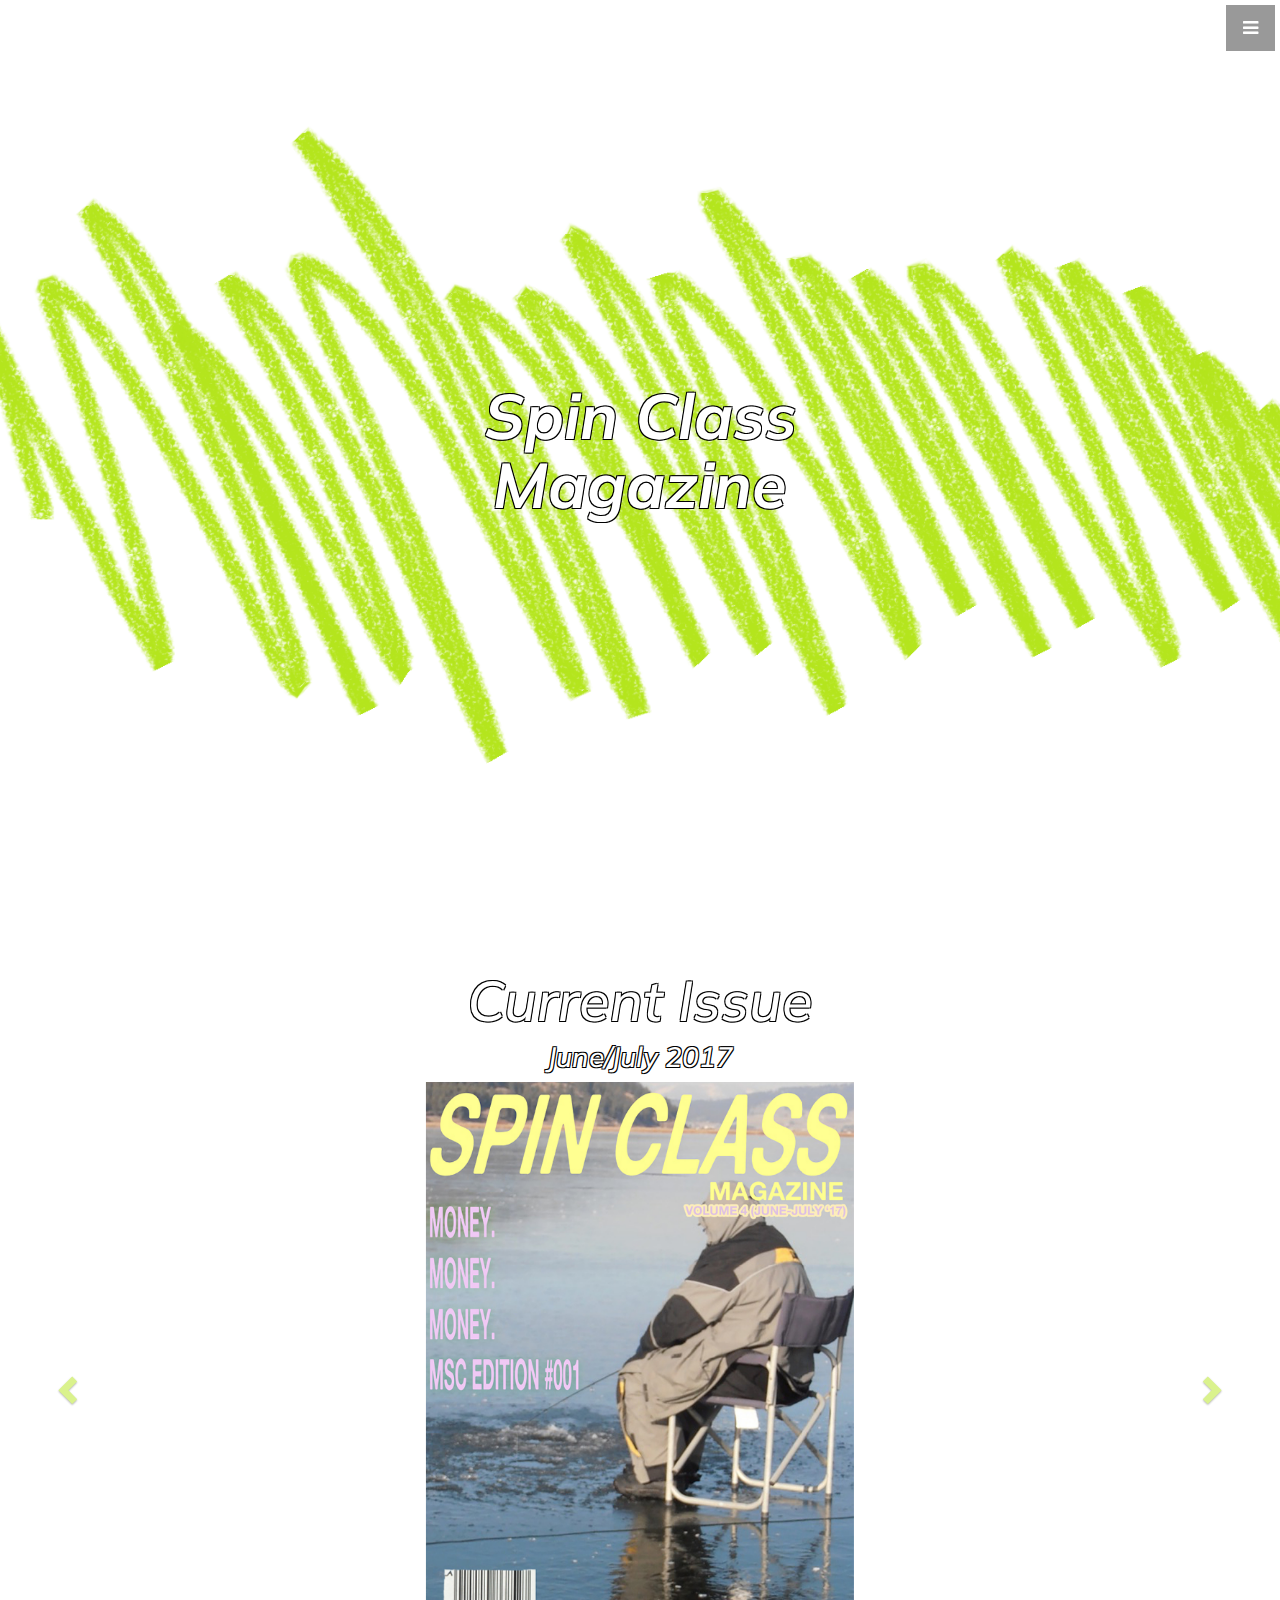
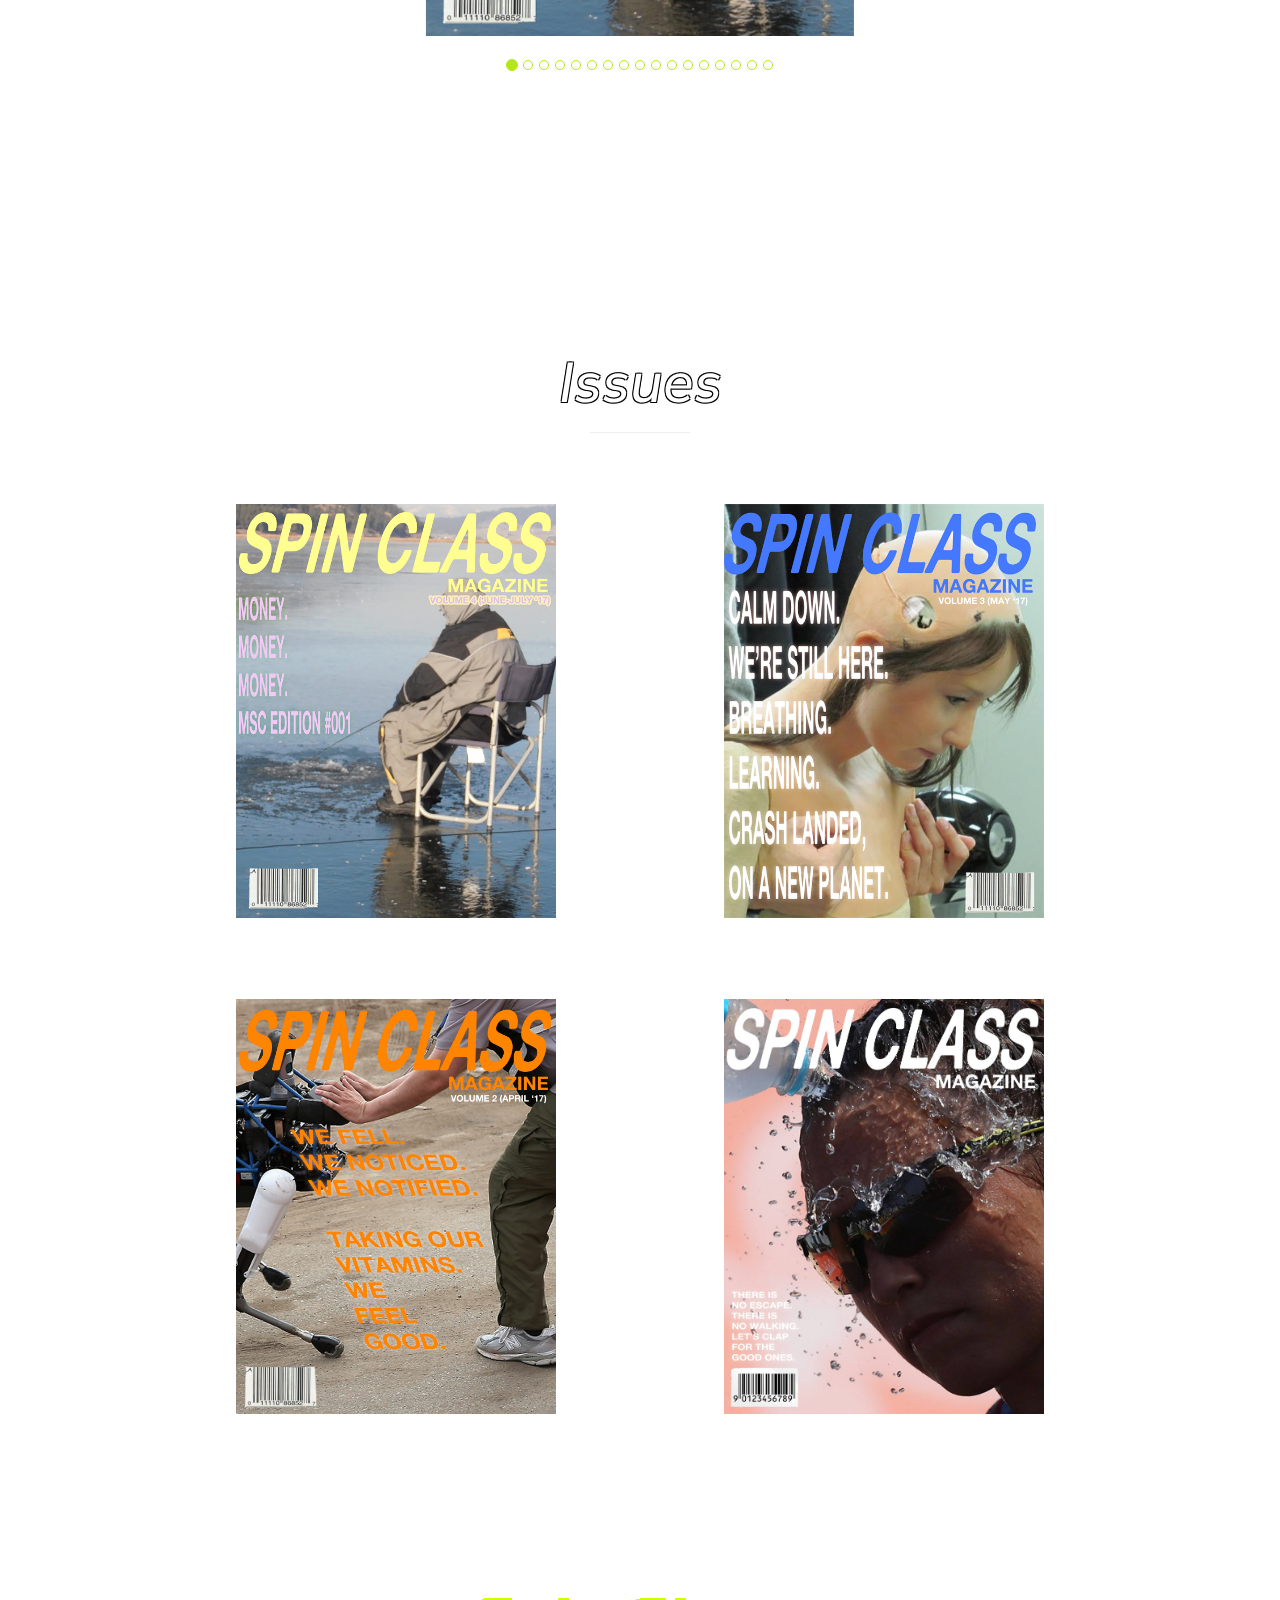
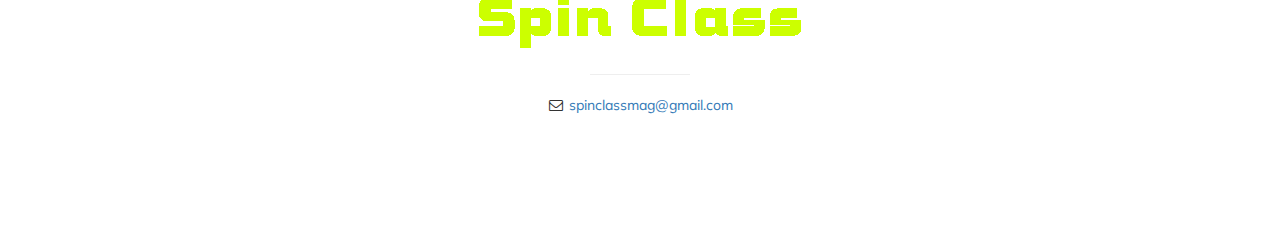
<file: index.html>
<!DOCTYPE html>
<html lang="en">

<head>

    <meta charset="utf-8">
    <meta http-equiv="X-UA-Compatible" content="IE=edge">
    <meta name="viewport" content="width=device-width, initial-scale=1">
    <meta name="description" content="">
    <meta name="Erik Barns" content="">

    <title>Spin Class Magazine</title>

    <!-- Bootstrap Core CSS -->
    <link href="css/bootstrap.min.css" rel="stylesheet">

    <!-- Custom CSS -->
    <link href="css/stylish-portfolio.css" rel="stylesheet">

    <!-- Custom Fonts -->
    <link href="font-awesome/css/font-awesome.min.css" rel="stylesheet" type="text/css">
    <link href="https://fonts.googleapis.com/css?family=Source+Sans+Pro:300,400,700,300italic,400italic,700italic" rel="stylesheet" type="text/css">
	<link href="https://fonts.googleapis.com/css?family=Muli" rel="stylesheet">

	
	 <link rel="icon" type="image/png" href="img/equal.png">
    <!-- HTML5 Shim and Respond.js IE8 support of HTML5 elements and media queries -->
    <!-- WARNING: Respond.js doesn't work if you view the page via file:// -->
    <!--[if lt IE 9]>
        <script src="https://oss.maxcdn.com/libs/html5shiv/3.7.0/html5shiv.js"></script>
        <script src="https://oss.maxcdn.com/libs/respond.js/1.4.2/respond.min.js"></script>
    <![endif]-->

</head>

<body>

    <!-- Navigation -->
    <a id="menu-toggle" href="#" class="btn btn-dark btn-lg toggle"><i class="fa fa-bars"></i></a>
    <nav id="sidebar-wrapper">
        <ul class="sidebar-nav">
            <a id="menu-close" href="#" class="btn btn-light btn-lg pull-right toggle"><i class="fa fa-times"></i></a>
            <li class="sidebar-brand">
                <a href="#top" onclick=$("#menu-close").click();>Spin Class Magazine</a>
            </li>
            <li>
                <a href="#top" onclick=$("#menu-close").click();>Home</a>
            </li>
            <li>
                <a href="#portfolio" onclick=$("#menu-close").click();>Issues</a>
            </li>
            </li>
            <li>
                <a href="#contact" onclick=$("#menu-close").click();>Contact</a>
            </li>
        </ul>
    </nav>

    <!-- Header -->
    <header id="top" class="header">
        <div class="text-vertical-center">
            <h1><i>Spin Class <br> Magazine</i></h1>

        </div>
    </header>

    <!-- About -->
    <section id="about" class="about">
        <div class="container">
            <div class="row">
				<h2>Current Issue</h2>
				<h4>June/July 2017</h4>
                <div class="col-lg-12 text-center">
					<div id="myCarousel" class="carousel slide" data-interval="false" data-ride="carousel">
					  <!-- Indicators -->
					  <ol class="carousel-indicators">
						<li data-target="#myCarousel" data-slide-to="0" class="active"></li>
						<li data-target="#myCarousel" data-slide-to="1"></li>
						<li data-target="#myCarousel" data-slide-to="2"></li>
						<li data-target="#myCarousel" data-slide-to="3"></li>
                        <li data-target="#myCarousel" data-slide-to="4"></li>
                        <li data-target="#myCarousel" data-slide-to="5"></li>
                        <li data-target="#myCarousel" data-slide-to="6"></li>
                        <li data-target="#myCarousel" data-slide-to="7"></li>
                        <li data-target="#myCarousel" data-slide-to="8"></li>
                        <li data-target="#myCarousel" data-slide-to="9"></li>
                        <li data-target="#myCarousel" data-slide-to="10"></li>
                        <li data-target="#myCarousel" data-slide-to="11"></li>
                        <li data-target="#myCarousel" data-slide-to="12"></li>
                        <li data-target="#myCarousel" data-slide-to="13"></li>
                        <li data-target="#myCarousel" data-slide-to="14"></li>
                        <li data-target="#myCarousel" data-slide-to="15"></li>		
						<li data-target="#myCarousel" data-slide-to="16"></li>								
					  </ol>

					  <!-- Wrapper for slides -->
					 <div class="carousel-inner" id="carousel-recentissue2" role="listbox">
						<div class="item active">
						  <img class="covers2" src="img/july2017/SpinClassJuly.jpg" alt="Chania">
						</div>
						<div class="item">
						  <img src="img/july2017/SpinClassJuly1.jpg" alt="Chania">
						</div>
						<div class="item">
						  <img src="img/july2017/SpinClassJuly2.jpg" alt="Chania">
						</div>
						<div class="item">
						  <img src="img/july2017/SpinClassJuly3.jpg" alt="Chania">
						</div>
						<div class="item">
						  <img src="img/july2017/SpinClassJuly4.jpg" alt="Chania">
						</div>
						<div class="item">
						  <img src="img/july2017/SpinClassJuly5.jpg" alt="Chania">
						</div>
						<div class="item">
						  <img src="img/july2017/SpinClassJuly6.jpg" alt="Chania">
						</div>
						<div class="item">
						  <img src="img/july2017/SpinClassJuly7.jpg" alt="Chania">
						</div>
						<div class="item">
						  <img src="img/july2017/SpinClassJuly8.jpg" alt="Chania">
						</div>
						<div class="item">
						  <img src="img/july2017/SpinClassJuly9.jpg" alt="Chania">
						</div>
						<div class="item">
						  <img src="img/july2017/SpinClassJuly10.jpg" alt="Chania">
						</div>
						<div class="item">
						  <img src="img/july2017/SpinClassJuly11.jpg" alt="Chania">
						</div>
						<div class="item">
						  <img src="img/july2017/SpinClassJuly12.jpg" alt="Chania">
						</div>
						<div class="item">
						  <img src="img/july2017/SpinClassJuly13.jpg" alt="Chania">
						</div>
						<div class="item">
						  <img src="img/july2017/SpinClassJuly14.jpg" alt="Chania">
						</div>
						<div class="item">
						  <img src="img/july2017/SpinClassJuly15.jpg" alt="Chania">
						</div>
						<div class="item">
						  <img class="covers" src="img/july2017/SpinClassJuly16.jpg" alt="Chania">
						</div>
					  </div>
      				
					 </div>

					  <!-- Left and right controls -->
					  <a class="left carousel-control" href="#myCarousel" role="button" data-slide="prev">
						<span class="glyphicon glyphicon-chevron-left" aria-hidden="true"></span>
						<span class="sr-only">Previous</span>
					  </a>
					  <a class="right carousel-control" href="#myCarousel" role="button" data-slide="next">
						<span class="glyphicon glyphicon-chevron-right" aria-hidden="true"></span>
						<span class="sr-only">Next</span>
					  </a>
					</div>
					
                </div>
				<div class="row">
					<div class="col-lg-12 text-center">
						<iframe class="songs" style="border: 0;  height: 120px;" src="https://bandcamp.com/EmbeddedPlayer/album=1535599678/size=large/bgcol=ffffff/linkcol=2ebd35/tracklist=false/artwork=small/transparent=true/" seamless><a href="http://spinclassmag.bandcamp.com/album/spin-class-magazine-vol-4-msc-001">Spin Class Magazine Vol. 4 MSC #001 by Spin Class Magazine</a></iframe>
					</div>
				</div>
            </div>
            <!-- /.row -->
        </div>
        <!-- /.container -->
    </section>

    <!-- Portfolio -->
    <section id="portfolio" class="portfolio">
        <div class="container">
            <div class="row">
			
                <div class="col-lg-10 col-lg-offset-1 text-center">
                    <h2>Issues</h2>
                    <hr class="small">
                    <div class="row">
						<div class="col-md-6">
							<h4 class="text-content-mobile">June/July 2017</h2>
                            <div class="portfolio-item">
                                <a href="july2017.html">
                                    <img class="img-portfolio img-responsive previous_issue" src="img/july2017/SpinClassJuly.jpg">
									<h4 class="text-content">June/July 2017</h4>
                                </a>
                            </div>
                        </div>	
						<div class="col-md-6">
							<h4 class="text-content-mobile">May 2017</h2>
                            <div class="portfolio-item">
                                <a href="may2017.html">
                                    <img class="img-portfolio img-responsive previous_issue" src="img/may2017/page_1.png">
									<h4 class="text-content">May 2017</h4>
                                </a>
                            </div>
                        </div>						
                        <div class="col-md-6">
							<h4 class="text-content-mobile">April 2017</h2>
                            <div class="portfolio-item">
                                <a href="april2017.html">
                                    <img class="img-portfolio img-responsive previous_issue" src="img/april2017/v2/page_1.png">
									<h4 class="text-content">April 2017</h2>
                                </a>						
                            </div>
                        </div>
						<div class="col-md-6">
							<h4 class="text-content-mobile">March 2017</h2>
                            <div class="portfolio-item">
                                <a href="march2017.html">
                                    <img class="img-portfolio img-responsive previous_issue" src="img/march2017/page_one.jpg">
									<h4 class="text-content">March 2017</h4>
                                </a>
                            </div>
                        </div>
										
                    </div>
                    <!-- /.row (nested) -->
                </div>
                <!-- /.col-lg-10 -->
            </div>
            <!-- /.row -->
        </div>
        <!-- /.container -->
    </section>


    <!-- Footer -->
    <footer class="footer-section">
        <div class="container" id="contact">
            <div class="row">
                <div class="col-lg-10 col-lg-offset-1 text-center">
					<img class="img-responsive" id="footer-img" src="img/spin_class_green2.gif"/>
                    
                    </h4>
                    <hr class="small">
                    
                    <ul class="list-unstyled">
                        <li><i class="fa fa-envelope-o fa-fw"></i> <a href="mailto:spinclassmag@gmail.com">spinclassmag@gmail.com</a>
                        </li>
                    </ul>
                </div>
            </div>
        </div>
        <a id="to-top" href="#top" class="btn btn-dark btn-lg"><i class="fa fa-chevron-up fa-fw fa-1x"></i></a>
    </footer>

    <!-- jQuery -->
    <script src="js/jquery.js"></script>

    <!-- Bootstrap Core JavaScript -->
    <script src="js/bootstrap.min.js"></script>

    <!-- Custom Theme JavaScript -->
    <script>


	
    // Closes the sidebar menu
    $("#menu-close").click(function(e) {
        e.preventDefault();
        $("#sidebar-wrapper").toggleClass("active");
    });

    // Opens the sidebar menu
    $("#menu-toggle").click(function(e) {
        e.preventDefault();
        $("#sidebar-wrapper").toggleClass("active");
    });
	
    // Scrolls to the selected menu item on the page
    $(function() {
        $('a[href*=#]:not([href=#],[data-toggle],[data-target],[data-slide])').click(function() {
            if (location.pathname.replace(/^\//, '') == this.pathname.replace(/^\//, '') || location.hostname == this.hostname) {
                var target = $(this.hash);
                target = target.length ? target : $('[name=' + this.hash.slice(1) + ']');
                if (target.length) {
                    $('html,body').animate({
                        scrollTop: target.offset().top
                    }, 1000);
                    return false;
                }
            }
        });
    });
    //#to-top button appears after scrolling
    var fixed = false;
    $(document).scroll(function() {
        if ($(this).scrollTop() > 250) {
            if (!fixed) {
                fixed = true;
                // $('#to-top').css({position:'fixed', display:'block'});
                $('#to-top').show("slow", function() {
                    $('#to-top').css({
                        position: 'fixed',
                        display: 'block'
                    });
                });
            }
        } else {
            if (fixed) {
                fixed = false;
                $('#to-top').hide("slow", function() {
                    $('#to-top').css({
                        display: 'none'
                    });
                });
            }
        }
    });
    // Disable Google Maps scrolling
    // See http://stackoverflow.com/a/25904582/1607849
    // Disable scroll zooming and bind back the click event
    var onMapMouseleaveHandler = function(event) {
        var that = $(this);
        that.on('click', onMapClickHandler);
        that.off('mouseleave', onMapMouseleaveHandler);
        that.find('iframe').css("pointer-events", "none");
    }
    var onMapClickHandler = function(event) {
            var that = $(this);
            // Disable the click handler until the user leaves the map area
            that.off('click', onMapClickHandler);
            // Enable scrolling zoom
            that.find('iframe').css("pointer-events", "auto");
            // Handle the mouse leave event
            that.on('mouseleave', onMapMouseleaveHandler);
        }
        // Enable map zooming with mouse scroll when the user clicks the map
    $('.map').on('click', onMapClickHandler);
	$('#speed-toggle').hide();
    </script>

</body>

</html>
</file>
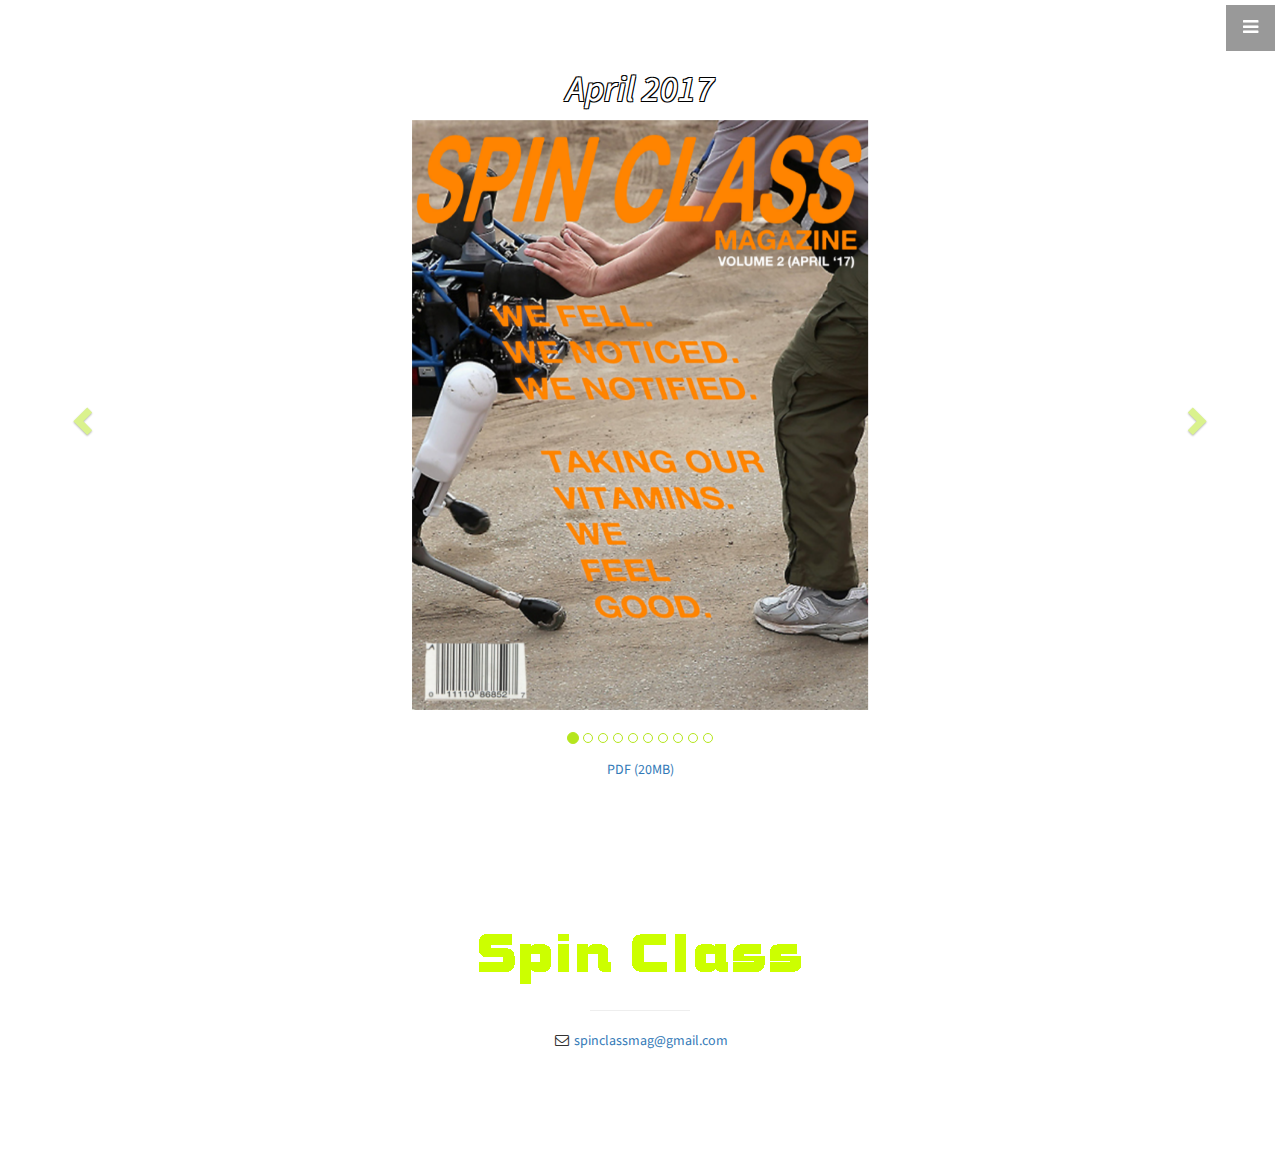
<file: april2017.html>
<!DOCTYPE html>
<html lang="en">

<head>

    <meta charset="utf-8">
    <meta http-equiv="X-UA-Compatible" content="IE=edge">
    <meta name="viewport" content="width=device-width, initial-scale=1">
    <meta name="description" content="">
    <meta name="Erik Barns" content="">

    <title>Spin Class Magazine</title>

    <!-- Bootstrap Core CSS -->
    <link href="css/bootstrap.min.css" rel="stylesheet">

    <!-- Custom CSS -->
    <link href="css/stylish-portfolio.css" rel="stylesheet">

    <!-- Custom Fonts -->
    <link href="font-awesome/css/font-awesome.min.css" rel="stylesheet" type="text/css">
    <link href="https://fonts.googleapis.com/css?family=Source+Sans+Pro:300,400,700,300italic,400italic,700italic" rel="stylesheet" type="text/css">
	<link rel="icon" type="image/png" href="img/equal.png">
    <!-- HTML5 Shim and Respond.js IE8 support of HTML5 elements and media queries -->
    <!-- WARNING: Respond.js doesn't work if you view the page via file:// -->
    <!--[if lt IE 9]>
        <script src="https://oss.maxcdn.com/libs/html5shiv/3.7.0/html5shiv.js"></script>
        <script src="https://oss.maxcdn.com/libs/respond.js/1.4.2/respond.min.js"></script>
    <![endif]-->

</head>

<body>

    <!-- Navigation -->
    <a id="menu-toggle" href="#" class="btn btn-dark btn-lg toggle"><i class="fa fa-bars"></i></a>
    <nav id="sidebar-wrapper">
        <ul class="sidebar-nav">
            <a id="menu-close" href="#" class="btn btn-light btn-lg pull-right toggle"><i class="fa fa-times"></i></a>
            <li class="sidebar-brand">
                <a href="index.html" onclick=$("#menu-close").click();>Spin Class Magazine</a>
            </li>
            <li>
                <a href="index.html" onclick=$("#menu-close").click();>Home</a>
            </li>
            <li>
                <a href="index.html#portfolio" onclick=$("#menu-close").click();>Issues</a>
            </li>
            </li>
            <li>
                <a href="#contact" onclick=$("#menu-close").click();>Contact</a>
            </li>
        </ul>
    </nav>

    <!-- About -->
    <section id="about" class="about">
        <div class="container">
            <div class="row">
                <div class="col-lg-12 text-center">
                    <h1>April 2017</h1>
					<div class="c-wrapper">
					<div id="myCarousel" class="carousel slide" data-interval="false" data-ride="carousel">
					  <!-- Indicators -->
					  <ol class="carousel-indicators">
						<li data-target="#myCarousel" data-slide-to="0" class="active"></li>
						<li data-target="#myCarousel" data-slide-to="1"></li>
						<li data-target="#myCarousel" data-slide-to="2"></li>
						<li data-target="#myCarousel" data-slide-to="3"></li>
                        <li data-target="#myCarousel" data-slide-to="4"></li>
                        <li data-target="#myCarousel" data-slide-to="5"></li>
                        <li data-target="#myCarousel" data-slide-to="6"></li>
                        <li data-target="#myCarousel" data-slide-to="7"></li>
                        <li data-target="#myCarousel" data-slide-to="8"></li>
                        <li data-target="#myCarousel" data-slide-to="9"></li>
					  </ol>

					  <!-- Wrapper for slides -->
					  <div class="carousel-inner" id="carousel-page" role="listbox">
						<div class="item active">
						  <img class="covers" src="img/april2017/v2/page_1.png" alt="Chania">
						</div>

						<div class="item">
						  <img src="img/april2017/v2/page_2.png" alt="Chania">
						</div>
						<div class="item">
						  <img src="img/april2017/v2/page_3.png" alt="Chania">
						</div>
						<div class="item">
						  <img src="img/april2017/v2/page_4.png" alt="Chania">
						</div>
						<div class="item">
						  <img src="img/april2017/v2/page_5.png" alt="Chania">
						</div>
						<div class="item">
						  <img src="img/april2017/v2/page_6.png" alt="Chania">
						</div>
						<div class="item">
						  <img src="img/april2017/v2/page_7.png" alt="Chania">
						</div>
						<div class="item">
						  <img src="img/april2017/v2/page_8.png" alt="Chania">
						</div>
						<div class="item">
						  <img src="img/april2017/v2/page_9.png" alt="Chania">
						</div>
						<div class="item">
						  <img class="covers" src="img/april2017/v2/page_10.png" alt="Chania">
						</div>									
					  </div>

					  <!-- Left and right controls -->
					  <a class="left carousel-control" href="#myCarousel" role="button" data-slide="prev">
						<span class="glyphicon glyphicon-chevron-left" aria-hidden="true"></span>
						<span class="sr-only">Previous</span>
					  </a>
					  <a class="right carousel-control" href="#myCarousel" role="button" data-slide="next">
						<span class="glyphicon glyphicon-chevron-right" aria-hidden="true"></span>
						<span class="sr-only">Next</span>
					  </a>
					</div>
					</div>
                    <a class="pdf-link" href="img/april2017/SpinClass2.pdf" 	target="_blank">PDF (20MB)</a> 
                </div>
                
            </div>
            <!-- /.row -->
        </div>
        <!-- /.container -->
    </section>

   <!-- Footer -->
    <footer class="footer-section">
        <div class="container" id="contact">
            <div class="row">
                <div class="col-lg-10 col-lg-offset-1 text-center">
					<img class="img-responsive" id="footer-img" src="img/spin_class_green2.gif"/>
                    
                    </h4>
                    <hr class="small">
                    
                    <ul class="list-unstyled">
                        <li><i class="fa fa-envelope-o fa-fw"></i> <a href="mailto:spinclassmag@gmail.com">spinclassmag@gmail.com</a>
                        </li>
                    </ul>
                </div>
            </div>
        </div>
        <a id="to-top" href="#top" class="btn btn-dark btn-lg"><i class="fa fa-chevron-up fa-fw fa-1x"></i></a>
    </footer>

    <!-- jQuery -->
    <script src="js/jquery.js"></script>

    <!-- Bootstrap Core JavaScript -->
    <script src="js/bootstrap.min.js"></script>

    <!-- Custom Theme JavaScript -->
    <script>
    // Closes the sidebar menu
    $("#menu-close").click(function(e) {
        e.preventDefault();
        $("#sidebar-wrapper").toggleClass("active");
    });
    // Opens the sidebar menu
    $("#menu-toggle").click(function(e) {
        e.preventDefault();
        $("#sidebar-wrapper").toggleClass("active");
    });
    // Scrolls to the selected menu item on the page
    $(function() {
        $('a[href*=#]:not([href=#],[data-toggle],[data-target],[data-slide])').click(function() {
            if (location.pathname.replace(/^\//, '') == this.pathname.replace(/^\//, '') || location.hostname == this.hostname) {
                var target = $(this.hash);
                target = target.length ? target : $('[name=' + this.hash.slice(1) + ']');
                if (target.length) {
                    $('html,body').animate({
                        scrollTop: target.offset().top
                    }, 1000);
                    return false;
                }
            }
        });
    });
    //#to-top button appears after scrolling
    var fixed = false;
    $(document).scroll(function() {
        if ($(this).scrollTop() > 250) {
            if (!fixed) {
                fixed = true;
                // $('#to-top').css({position:'fixed', display:'block'});
                $('#to-top').show("slow", function() {
                    $('#to-top').css({
                        position: 'fixed',
                        display: 'block'
                    });
                });
            }
        } else {
            if (fixed) {
                fixed = false;
                $('#to-top').hide("slow", function() {
                    $('#to-top').css({
                        display: 'none'
                    });
                });
            }
        }
    });
    // Disable Google Maps scrolling
    // See http://stackoverflow.com/a/25904582/1607849
    // Disable scroll zooming and bind back the click event
    var onMapMouseleaveHandler = function(event) {
        var that = $(this);
        that.on('click', onMapClickHandler);
        that.off('mouseleave', onMapMouseleaveHandler);
        that.find('iframe').css("pointer-events", "none");
    }
    var onMapClickHandler = function(event) {
            var that = $(this);
            // Disable the click handler until the user leaves the map area
            that.off('click', onMapClickHandler);
            // Enable scrolling zoom
            that.find('iframe').css("pointer-events", "auto");
            // Handle the mouse leave event
            that.on('mouseleave', onMapMouseleaveHandler);
        }
        // Enable map zooming with mouse scroll when the user clicks the map
    $('.map').on('click', onMapClickHandler);
    </script>

</body>

</html>
</file>
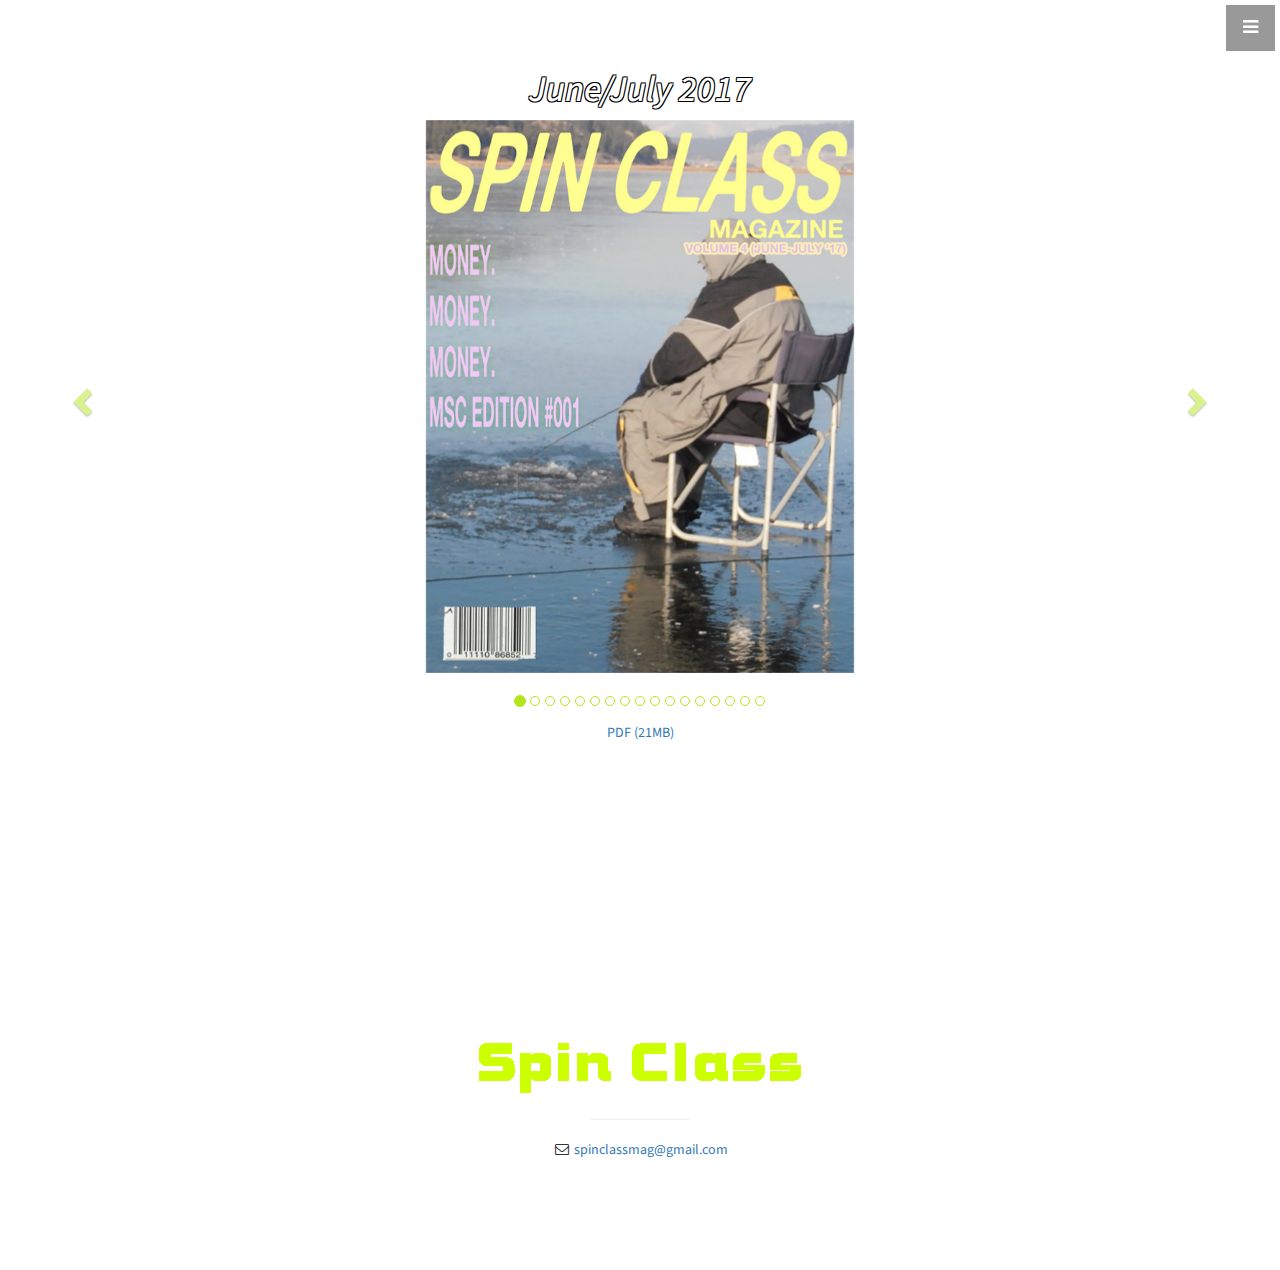
<file: july2017.html>
<!DOCTYPE html>
<html lang="en">

<head>

    <meta charset="utf-8">
    <meta http-equiv="X-UA-Compatible" content="IE=edge">
    <meta name="viewport" content="width=device-width, initial-scale=1">
    <meta name="description" content="">
    <meta name="Erik Barns" content="">

    <title>Spin Class Magazine</title>

    <!-- Bootstrap Core CSS -->
    <link href="css/bootstrap.min.css" rel="stylesheet">

    <!-- Custom CSS -->
    <link href="css/stylish-portfolio.css" rel="stylesheet">

    <!-- Custom Fonts -->
    <link href="font-awesome/css/font-awesome.min.css" rel="stylesheet" type="text/css">
    <link href="https://fonts.googleapis.com/css?family=Source+Sans+Pro:300,400,700,300italic,400italic,700italic" rel="stylesheet" type="text/css">
	<link rel="icon" type="image/png" href="img/equal.png">
    <!-- HTML5 Shim and Respond.js IE8 support of HTML5 elements and media queries -->
    <!-- WARNING: Respond.js doesn't work if you view the page via file:// -->
    <!--[if lt IE 9]>
        <script src="https://oss.maxcdn.com/libs/html5shiv/3.7.0/html5shiv.js"></script>
        <script src="https://oss.maxcdn.com/libs/respond.js/1.4.2/respond.min.js"></script>
    <![endif]-->

</head>

<body>

    <!-- Navigation -->
    <a id="menu-toggle" href="#" class="btn btn-dark btn-lg toggle"><i class="fa fa-bars"></i></a>
    <nav id="sidebar-wrapper">
        <ul class="sidebar-nav">
            <a id="menu-close" href="#" class="btn btn-light btn-lg pull-right toggle"><i class="fa fa-times"></i></a>
            <li class="sidebar-brand">
                <a href="index.html" onclick=$("#menu-close").click();>Spin Class Magazine</a>
            </li>
            <li>
                <a href="index.html" onclick=$("#menu-close").click();>Home</a>
            </li>
            <li>
                <a href="index.html#portfolio" onclick=$("#menu-close").click();>Issues</a>
            </li>
            </li>
            <li>
                <a href="#contact" onclick=$("#menu-close").click();>Contact</a>
            </li>
        </ul>
    </nav>

    <!-- About -->
    <section id="about" class="about">
        <div class="container">
            <div class="row">
                <div class="col-lg-12 text-center">
                    <h1>June/July 2017</h1>
					<div class="c-wrapper">
					<div id="myCarousel" class="carousel slide" data-interval="false" data-ride="carousel">
					  <!-- Indicators -->
					  <ol class="carousel-indicators">
						<li data-target="#myCarousel" data-slide-to="0" class="active"></li>
						<li data-target="#myCarousel" data-slide-to="1"></li>
						<li data-target="#myCarousel" data-slide-to="2"></li>
						<li data-target="#myCarousel" data-slide-to="3"></li>
                        <li data-target="#myCarousel" data-slide-to="4"></li>
                        <li data-target="#myCarousel" data-slide-to="5"></li>
                        <li data-target="#myCarousel" data-slide-to="6"></li>
                        <li data-target="#myCarousel" data-slide-to="7"></li>
                        <li data-target="#myCarousel" data-slide-to="8"></li>
                        <li data-target="#myCarousel" data-slide-to="9"></li>
                        <li data-target="#myCarousel" data-slide-to="10"></li>
                        <li data-target="#myCarousel" data-slide-to="11"></li>
                        <li data-target="#myCarousel" data-slide-to="12"></li>
                        <li data-target="#myCarousel" data-slide-to="13"></li>
                        <li data-target="#myCarousel" data-slide-to="14"></li>
                        <li data-target="#myCarousel" data-slide-to="15"></li>		
						<li data-target="#myCarousel" data-slide-to="16"></li>							
					  </ol>

					  <!-- Wrapper for slides -->
					  <div class="carousel-inner july-specific" id="carousel-page2" role="listbox">
						<div class="item active">
						  <img class="covers covers2" src="img/july2017/SpinClassJuly.jpg" alt="Chania">
						</div>
						<div class="item">
						  <img src="img/july2017/SpinClassJuly1.jpg" alt="Chania">
						</div>
						<div class="item">
						  <img src="img/july2017/SpinClassJuly2.jpg" alt="Chania">
						</div>
						<div class="item">
						  <img src="img/july2017/SpinClassJuly3.jpg" alt="Chania">
						</div>
						<div class="item">
						  <img src="img/july2017/SpinClassJuly4.jpg" alt="Chania">
						</div>
						<div class="item">
						  <img src="img/july2017/SpinClassJuly5.jpg" alt="Chania">
						</div>
						<div class="item">
						  <img src="img/july2017/SpinClassJuly6.jpg" alt="Chania">
						</div>
						<div class="item">
						  <img src="img/july2017/SpinClassJuly7.jpg" alt="Chania">
						</div>
						<div class="item">
						  <img src="img/july2017/SpinClassJuly8.jpg" alt="Chania">
						</div>
						<div class="item">
						  <img src="img/july2017/SpinClassJuly9.jpg" alt="Chania">
						</div>
						<div class="item">
						  <img src="img/july2017/SpinClassJuly10.jpg" alt="Chania">
						</div>
						<div class="item">
						  <img src="img/july2017/SpinClassJuly11.jpg" alt="Chania">
						</div>
						<div class="item">
						  <img src="img/july2017/SpinClassJuly12.jpg" alt="Chania">
						</div>
						<div class="item">
						  <img src="img/july2017/SpinClassJuly13.jpg" alt="Chania">
						</div>
						<div class="item">
						  <img src="img/july2017/SpinClassJuly14.jpg" alt="Chania">
						</div>
						<div class="item">
						  <img src="img/july2017/SpinClassJuly15.jpg" alt="Chania">
						</div>
						<div class="item">
						  <img class="covers covers2" src="img/july2017/SpinClassJuly16.jpg" alt="Chania">
						</div>					
						
					  </div>

					  <!-- Left and right controls -->
					  <a class="left carousel-control" href="#myCarousel" role="button" data-slide="prev">
						<span class="glyphicon glyphicon-chevron-left" aria-hidden="true"></span>
						<span class="sr-only">Previous</span>
					  </a>
					  <a class="right carousel-control" href="#myCarousel" role="button" data-slide="next">
						<span class="glyphicon glyphicon-chevron-right" aria-hidden="true"></span>
						<span class="sr-only">Next</span>
					  </a>
					</div>
					</div>
                    <a class="pdf-link" href="img/july2017/SpinClassJuly.pdf" 	target="_blank">PDF (21MB)</a> 
                </div>
                
            </div>
			<div class="row">
			<div class="col-lg-12 text-center">
			<iframe class="songs" style="border: 0;  height: 120px;" src="https://bandcamp.com/EmbeddedPlayer/album=1535599678/size=large/bgcol=ffffff/linkcol=2ebd35/tracklist=false/artwork=small/transparent=true/" seamless><a href="http://spinclassmag.bandcamp.com/album/spin-class-magazine-vol-4-msc-001">Spin Class Magazine Vol. 4 MSC #001 by Spin Class Magazine</a></iframe>
            </div>
			</div>
			<!-- /.row -->
        </div>
        <!-- /.container -->
    </section>

   <!-- Footer -->
    <footer class="footer-section">
        <div class="container" id="contact">
            <div class="row">
                <div class="col-lg-10 col-lg-offset-1 text-center">
					<img class="img-responsive" id="footer-img" src="img/spin_class_green2.gif"/>
                    
                    </h4>
                    <hr class="small">
                    
                    <ul class="list-unstyled">
                        <li><i class="fa fa-envelope-o fa-fw"></i> <a href="mailto:spinclassmag@gmail.com">spinclassmag@gmail.com</a>
                        </li>
                    </ul>
                </div>
            </div>
        </div>
        <a id="to-top" href="#top" class="btn btn-dark btn-lg"><i class="fa fa-chevron-up fa-fw fa-1x"></i></a>
    </footer>

    <!-- jQuery -->
    <script src="js/jquery.js"></script>

    <!-- Bootstrap Core JavaScript -->
    <script src="js/bootstrap.min.js"></script>

    <!-- Custom Theme JavaScript -->
    <script>
    // Closes the sidebar menu
    $("#menu-close").click(function(e) {
        e.preventDefault();
        $("#sidebar-wrapper").toggleClass("active");
    });
    // Opens the sidebar menu
    $("#menu-toggle").click(function(e) {
        e.preventDefault();
        $("#sidebar-wrapper").toggleClass("active");
    });
    // Scrolls to the selected menu item on the page
    $(function() {
        $('a[href*=#]:not([href=#],[data-toggle],[data-target],[data-slide])').click(function() {
            if (location.pathname.replace(/^\//, '') == this.pathname.replace(/^\//, '') || location.hostname == this.hostname) {
                var target = $(this.hash);
                target = target.length ? target : $('[name=' + this.hash.slice(1) + ']');
                if (target.length) {
                    $('html,body').animate({
                        scrollTop: target.offset().top
                    }, 1000);
                    return false;
                }
            }
        });
    });
    //#to-top button appears after scrolling
    var fixed = false;
    $(document).scroll(function() {
        if ($(this).scrollTop() > 250) {
            if (!fixed) {
                fixed = true;
                // $('#to-top').css({position:'fixed', display:'block'});
                $('#to-top').show("slow", function() {
                    $('#to-top').css({
                        position: 'fixed',
                        display: 'block'
                    });
                });
            }
        } else {
            if (fixed) {
                fixed = false;
                $('#to-top').hide("slow", function() {
                    $('#to-top').css({
                        display: 'none'
                    });
                });
            }
        }
    });
    // Disable Google Maps scrolling
    // See http://stackoverflow.com/a/25904582/1607849
    // Disable scroll zooming and bind back the click event
    var onMapMouseleaveHandler = function(event) {
        var that = $(this);
        that.on('click', onMapClickHandler);
        that.off('mouseleave', onMapMouseleaveHandler);
        that.find('iframe').css("pointer-events", "none");
    }
    var onMapClickHandler = function(event) {
            var that = $(this);
            // Disable the click handler until the user leaves the map area
            that.off('click', onMapClickHandler);
            // Enable scrolling zoom
            that.find('iframe').css("pointer-events", "auto");
            // Handle the mouse leave event
            that.on('mouseleave', onMapMouseleaveHandler);
        }
        // Enable map zooming with mouse scroll when the user clicks the map
    $('.map').on('click', onMapClickHandler);
    </script>

</body>

</html>
</file>
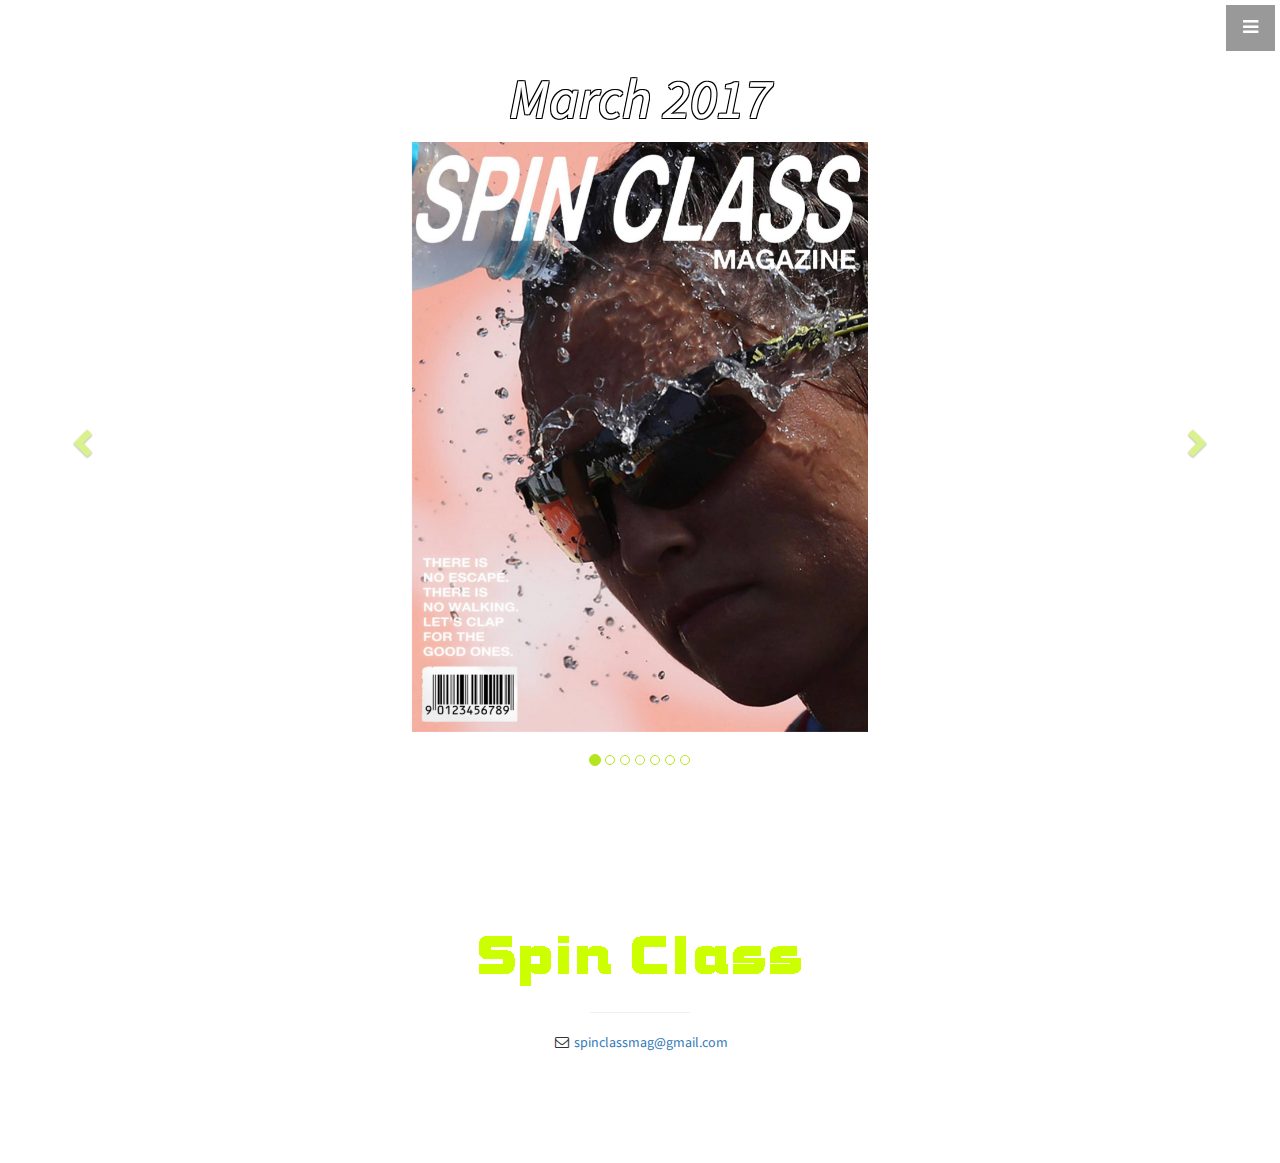
<file: march2017.html>
<!DOCTYPE html>
<html lang="en">

<head>

    <meta charset="utf-8">
    <meta http-equiv="X-UA-Compatible" content="IE=edge">
    <meta name="viewport" content="width=device-width, initial-scale=1">
    <meta name="description" content="">
    <meta name="Erik Barns" content="">

    <title>Spin Class Magazine</title>

    <!-- Bootstrap Core CSS -->
    <link href="css/bootstrap.min.css" rel="stylesheet">

    <!-- Custom CSS -->
    <link href="css/stylish-portfolio.css" rel="stylesheet">

    <!-- Custom Fonts -->
    <link href="font-awesome/css/font-awesome.min.css" rel="stylesheet" type="text/css">
    <link href="https://fonts.googleapis.com/css?family=Source+Sans+Pro:300,400,700,300italic,400italic,700italic" rel="stylesheet" type="text/css">
	<link rel="icon" type="image/png" href="img/equal.png">
    <!-- HTML5 Shim and Respond.js IE8 support of HTML5 elements and media queries -->
    <!-- WARNING: Respond.js doesn't work if you view the page via file:// -->
    <!--[if lt IE 9]>
        <script src="https://oss.maxcdn.com/libs/html5shiv/3.7.0/html5shiv.js"></script>
        <script src="https://oss.maxcdn.com/libs/respond.js/1.4.2/respond.min.js"></script>
    <![endif]-->

</head>

<body>

    <!-- Navigation -->
    <a id="menu-toggle" href="#" class="btn btn-dark btn-lg toggle"><i class="fa fa-bars"></i></a>
    <nav id="sidebar-wrapper">
        <ul class="sidebar-nav">
            <a id="menu-close" href="#" class="btn btn-light btn-lg pull-right toggle"><i class="fa fa-times"></i></a>
            <li class="sidebar-brand">
                <a href="index.html" onclick=$("#menu-close").click();>Spin Class Magazine</a>
            </li>
            <li>
                <a href="index.html" onclick=$("#menu-close").click();>Home</a>
            </li>
            <li>
                <a href="index.html#portfolio" onclick=$("#menu-close").click();>Issues</a>
            </li>
            </li>
            <li>
                <a href="#contact" onclick=$("#menu-close").click();>Contact</a>
            </li>
        </ul>
    </nav>

    <!-- About -->
    <section id="about" class="about">
        <div class="container">
            <div class="row">
                <div class="col-lg-12 text-center">
                    <h2>March 2017</h2>
					<div class="c-wrapper">
					<div id="myCarousel" class="carousel slide" data-interval="false" data-ride="carousel">
					  <!-- Indicators -->
					  <ol class="carousel-indicators">
						<li data-target="#myCarousel" data-slide-to="0" class="active"></li>
						<li data-target="#myCarousel" data-slide-to="1"></li>
						<li data-target="#myCarousel" data-slide-to="2"></li>
						<li data-target="#myCarousel" data-slide-to="3"></li>
						<li data-target="#myCarousel" data-slide-to="4"></li>
						<li data-target="#myCarousel" data-slide-to="5"></li>
						<li data-target="#myCarousel" data-slide-to="6"></li>
					  </ol>

					  <!-- Wrapper for slides -->
					  <div class="carousel-inner" id="march-issue" role="listbox">
						<div class="item active">
						  <img src="img/march2017/page_one.jpg" alt="Chania">
						</div>
						<div class="item">
						  <img src="img/march2017/page_two.jpg" alt="Chania">
						</div>
						<div class="item">
						  <img src="img/march2017/page_three.jpg" alt="Chania">
						</div>
						<div class="item">
						  <img src="img/march2017/page_four.jpg" alt="Chania">
						</div>
						<div class="item">
						  <img src="img/march2017/page_five.jpg" alt="Chania">
						</div>
						<div class="item">
						  <img src="img/march2017/page_six.jpg" alt="Chania">
						</div>
						<div class="item">
						  <img src="img/march2017/page_seven.jpg" alt="Chania">
						</div>
					
					  </div>

					  <!-- Left and right controls -->
					  <a class="left carousel-control" href="#myCarousel" role="button" data-slide="prev">
						<span class="glyphicon glyphicon-chevron-left" aria-hidden="true"></span>
						<span class="sr-only">Previous</span>
					  </a>
					  <a class="right carousel-control" href="#myCarousel" role="button" data-slide="next">
						<span class="glyphicon glyphicon-chevron-right" aria-hidden="true"></span>
						<span class="sr-only">Next</span>
					  </a>
					</div>
					</div>
                </div>
            </div>
            <!-- /.row -->
        </div>
        <!-- /.container -->
    </section>

   <!-- Footer -->
    <footer class="footer-section">
        <div class="container" id="contact">
            <div class="row">
                <div class="col-lg-10 col-lg-offset-1 text-center">
					<img class="img-responsive" id="footer-img" src="img/spin_class_green2.gif"/>
                    
                    </h4>
                    <hr class="small">
                    
                    <ul class="list-unstyled">
                        <li><i class="fa fa-envelope-o fa-fw"></i> <a href="mailto:spinclassmag@gmail.com">spinclassmag@gmail.com</a>
                        </li>
                    </ul>
                </div>
            </div>
        </div>
        <a id="to-top" href="#top" class="btn btn-dark btn-lg"><i class="fa fa-chevron-up fa-fw fa-1x"></i></a>
    </footer>

    <!-- jQuery -->
    <script src="js/jquery.js"></script>

    <!-- Bootstrap Core JavaScript -->
    <script src="js/bootstrap.min.js"></script>

    <!-- Custom Theme JavaScript -->
    <script>
    // Closes the sidebar menu
    $("#menu-close").click(function(e) {
        e.preventDefault();
        $("#sidebar-wrapper").toggleClass("active");
    });
    // Opens the sidebar menu
    $("#menu-toggle").click(function(e) {
        e.preventDefault();
        $("#sidebar-wrapper").toggleClass("active");
    });
    // Scrolls to the selected menu item on the page
    $(function() {
        $('a[href*=#]:not([href=#],[data-toggle],[data-target],[data-slide])').click(function() {
            if (location.pathname.replace(/^\//, '') == this.pathname.replace(/^\//, '') || location.hostname == this.hostname) {
                var target = $(this.hash);
                target = target.length ? target : $('[name=' + this.hash.slice(1) + ']');
                if (target.length) {
                    $('html,body').animate({
                        scrollTop: target.offset().top
                    }, 1000);
                    return false;
                }
            }
        });
    });
    //#to-top button appears after scrolling
    var fixed = false;
    $(document).scroll(function() {
        if ($(this).scrollTop() > 250) {
            if (!fixed) {
                fixed = true;
                // $('#to-top').css({position:'fixed', display:'block'});
                $('#to-top').show("slow", function() {
                    $('#to-top').css({
                        position: 'fixed',
                        display: 'block'
                    });
                });
            }
        } else {
            if (fixed) {
                fixed = false;
                $('#to-top').hide("slow", function() {
                    $('#to-top').css({
                        display: 'none'
                    });
                });
            }
        }
    });
    // Disable Google Maps scrolling
    // See http://stackoverflow.com/a/25904582/1607849
    // Disable scroll zooming and bind back the click event
    var onMapMouseleaveHandler = function(event) {
        var that = $(this);
        that.on('click', onMapClickHandler);
        that.off('mouseleave', onMapMouseleaveHandler);
        that.find('iframe').css("pointer-events", "none");
    }
    var onMapClickHandler = function(event) {
            var that = $(this);
            // Disable the click handler until the user leaves the map area
            that.off('click', onMapClickHandler);
            // Enable scrolling zoom
            that.find('iframe').css("pointer-events", "auto");
            // Handle the mouse leave event
            that.on('mouseleave', onMapMouseleaveHandler);
        }
        // Enable map zooming with mouse scroll when the user clicks the map
    $('.map').on('click', onMapClickHandler);
    </script>

</body>

</html>
</file>
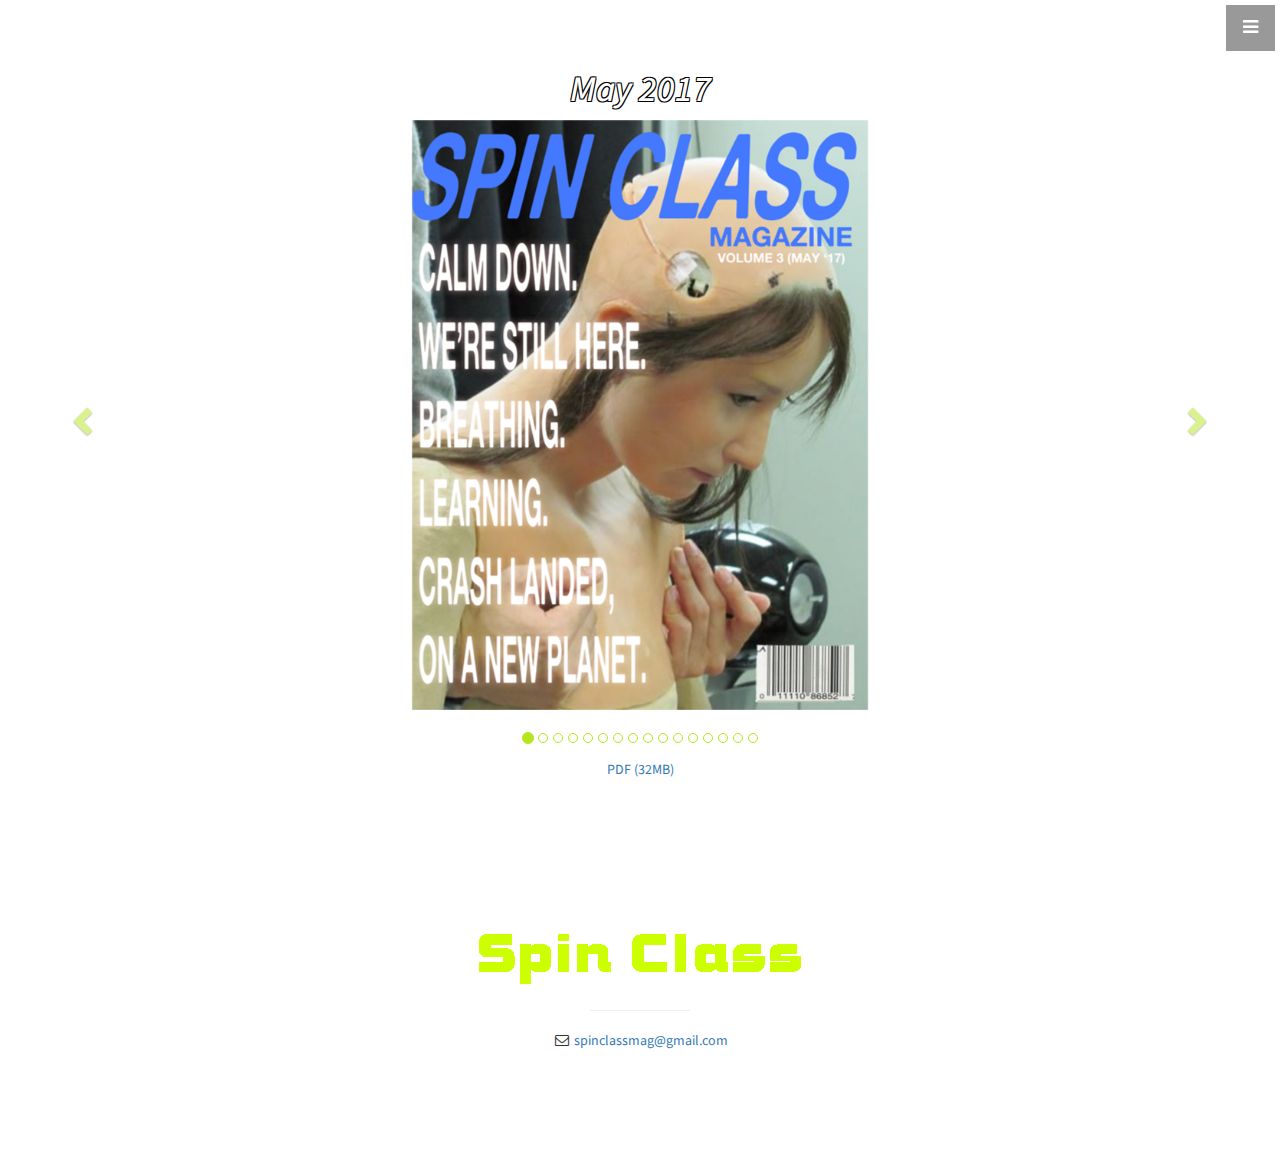
<file: may2017.html>
<!DOCTYPE html>
<html lang="en">

<head>

    <meta charset="utf-8">
    <meta http-equiv="X-UA-Compatible" content="IE=edge">
    <meta name="viewport" content="width=device-width, initial-scale=1">
    <meta name="description" content="">
    <meta name="Erik Barns" content="">

    <title>Spin Class Magazine</title>

    <!-- Bootstrap Core CSS -->
    <link href="css/bootstrap.min.css" rel="stylesheet">

    <!-- Custom CSS -->
    <link href="css/stylish-portfolio.css" rel="stylesheet">

    <!-- Custom Fonts -->
    <link href="font-awesome/css/font-awesome.min.css" rel="stylesheet" type="text/css">
    <link href="https://fonts.googleapis.com/css?family=Source+Sans+Pro:300,400,700,300italic,400italic,700italic" rel="stylesheet" type="text/css">
	<link rel="icon" type="image/png" href="img/equal.png">
    <!-- HTML5 Shim and Respond.js IE8 support of HTML5 elements and media queries -->
    <!-- WARNING: Respond.js doesn't work if you view the page via file:// -->
    <!--[if lt IE 9]>
        <script src="https://oss.maxcdn.com/libs/html5shiv/3.7.0/html5shiv.js"></script>
        <script src="https://oss.maxcdn.com/libs/respond.js/1.4.2/respond.min.js"></script>
    <![endif]-->

</head>

<body>

    <!-- Navigation -->
    <a id="menu-toggle" href="#" class="btn btn-dark btn-lg toggle"><i class="fa fa-bars"></i></a>
    <nav id="sidebar-wrapper">
        <ul class="sidebar-nav">
            <a id="menu-close" href="#" class="btn btn-light btn-lg pull-right toggle"><i class="fa fa-times"></i></a>
            <li class="sidebar-brand">
                <a href="index.html" onclick=$("#menu-close").click();>Spin Class Magazine</a>
            </li>
            <li>
                <a href="index.html" onclick=$("#menu-close").click();>Home</a>
            </li>
            <li>
                <a href="index.html#portfolio" onclick=$("#menu-close").click();>Issues</a>
            </li>
            </li>
            <li>
                <a href="#contact" onclick=$("#menu-close").click();>Contact</a>
            </li>
        </ul>
    </nav>

    <!-- About -->
    <section id="about" class="about">
        <div class="container">
            <div class="row">
                <div class="col-lg-12 text-center">
                    <h1>May 2017</h1>
					<div class="c-wrapper">
					<div id="myCarousel" class="carousel slide" data-interval="false" data-ride="carousel">
					  <!-- Indicators -->
					  <ol class="carousel-indicators">
						<li data-target="#myCarousel" data-slide-to="0" class="active"></li>
						<li data-target="#myCarousel" data-slide-to="1"></li>
						<li data-target="#myCarousel" data-slide-to="2"></li>
						<li data-target="#myCarousel" data-slide-to="3"></li>
                        <li data-target="#myCarousel" data-slide-to="4"></li>
                        <li data-target="#myCarousel" data-slide-to="5"></li>
                        <li data-target="#myCarousel" data-slide-to="6"></li>
                        <li data-target="#myCarousel" data-slide-to="7"></li>
                        <li data-target="#myCarousel" data-slide-to="8"></li>
                        <li data-target="#myCarousel" data-slide-to="9"></li>
                        <li data-target="#myCarousel" data-slide-to="10"></li>
                        <li data-target="#myCarousel" data-slide-to="11"></li>
                        <li data-target="#myCarousel" data-slide-to="12"></li>
                        <li data-target="#myCarousel" data-slide-to="13"></li>
                        <li data-target="#myCarousel" data-slide-to="14"></li>
                        <li data-target="#myCarousel" data-slide-to="15"></li>					
					  </ol>

					  <!-- Wrapper for slides -->
					  <div class="carousel-inner" id="carousel-page" role="listbox">
						<div class="item active">
						  <img class="covers" src="img/may2017/page_1.png" alt="Chania">
						</div>
						<div class="item">
						  <img src="img/may2017/page_2.png" alt="Chania">
						</div>
						<div class="item">
						  <img src="img/may2017/page_3.png" alt="Chania">
						</div>
						<div class="item">
						  <img src="img/may2017/page_4.png" alt="Chania">
						</div>
						<div class="item">
						  <img src="img/may2017/page_5.png" alt="Chania">
						</div>	
						<div class="item">
						  <img src="img/may2017/page_6.png" alt="Chania">
						</div>	
						<div class="item">
						  <img src="img/may2017/page_7.png" alt="Chania">
						</div>	
						<div class="item">
						  <img src="img/may2017/page_8.png" alt="Chania">
						</div>	
						<div class="item">
						  <img src="img/may2017/page_9.png" alt="Chania">
						</div>	
						<div class="item">
						  <img src="img/may2017/page_10.png" alt="Chania">
						</div>		
						<div class="item">
						  <img src="img/may2017/page_11.png" alt="Chania">
						</div>	
						<div class="item">
						  <img src="img/may2017/page_12.png" alt="Chania">
						</div>	
						<div class="item">
						  <img src="img/may2017/page_13.png" alt="Chania">
						</div>	
						<div class="item">
						  <img src="img/may2017/page_14.png" alt="Chania">
						</div>	
						<div class="item">
						  <img src="img/may2017/page_15.png" alt="Chania">
						</div>							
						<div class="item">
						  <img class="covers" src="img/may2017/page_16.png" alt="Chania">
						</div>							
					  </div>

					  <!-- Left and right controls -->
					  <a class="left carousel-control" href="#myCarousel" role="button" data-slide="prev">
						<span class="glyphicon glyphicon-chevron-left" aria-hidden="true"></span>
						<span class="sr-only">Previous</span>
					  </a>
					  <a class="right carousel-control" href="#myCarousel" role="button" data-slide="next">
						<span class="glyphicon glyphicon-chevron-right" aria-hidden="true"></span>
						<span class="sr-only">Next</span>
					  </a>
					</div>
					</div>
                    <a class="pdf-link" href="img/may2017/SpinClass3.pdf" 	target="_blank">PDF (32MB)</a> 
                </div>
                
            </div>
            <!-- /.row -->
        </div>
        <!-- /.container -->
    </section>

   <!-- Footer -->
    <footer class="footer-section">
        <div class="container" id="contact">
            <div class="row">
                <div class="col-lg-10 col-lg-offset-1 text-center">
					<img class="img-responsive" id="footer-img" src="img/spin_class_green2.gif"/>
                    
                    </h4>
                    <hr class="small">
                    
                    <ul class="list-unstyled">
                        <li><i class="fa fa-envelope-o fa-fw"></i> <a href="mailto:spinclassmag@gmail.com">spinclassmag@gmail.com</a>
                        </li>
                    </ul>
                </div>
            </div>
        </div>
        <a id="to-top" href="#top" class="btn btn-dark btn-lg"><i class="fa fa-chevron-up fa-fw fa-1x"></i></a>
    </footer>

    <!-- jQuery -->
    <script src="js/jquery.js"></script>

    <!-- Bootstrap Core JavaScript -->
    <script src="js/bootstrap.min.js"></script>

    <!-- Custom Theme JavaScript -->
    <script>
    // Closes the sidebar menu
    $("#menu-close").click(function(e) {
        e.preventDefault();
        $("#sidebar-wrapper").toggleClass("active");
    });
    // Opens the sidebar menu
    $("#menu-toggle").click(function(e) {
        e.preventDefault();
        $("#sidebar-wrapper").toggleClass("active");
    });
    // Scrolls to the selected menu item on the page
    $(function() {
        $('a[href*=#]:not([href=#],[data-toggle],[data-target],[data-slide])').click(function() {
            if (location.pathname.replace(/^\//, '') == this.pathname.replace(/^\//, '') || location.hostname == this.hostname) {
                var target = $(this.hash);
                target = target.length ? target : $('[name=' + this.hash.slice(1) + ']');
                if (target.length) {
                    $('html,body').animate({
                        scrollTop: target.offset().top
                    }, 1000);
                    return false;
                }
            }
        });
    });
    //#to-top button appears after scrolling
    var fixed = false;
    $(document).scroll(function() {
        if ($(this).scrollTop() > 250) {
            if (!fixed) {
                fixed = true;
                // $('#to-top').css({position:'fixed', display:'block'});
                $('#to-top').show("slow", function() {
                    $('#to-top').css({
                        position: 'fixed',
                        display: 'block'
                    });
                });
            }
        } else {
            if (fixed) {
                fixed = false;
                $('#to-top').hide("slow", function() {
                    $('#to-top').css({
                        display: 'none'
                    });
                });
            }
        }
    });
    // Disable Google Maps scrolling
    // See http://stackoverflow.com/a/25904582/1607849
    // Disable scroll zooming and bind back the click event
    var onMapMouseleaveHandler = function(event) {
        var that = $(this);
        that.on('click', onMapClickHandler);
        that.off('mouseleave', onMapMouseleaveHandler);
        that.find('iframe').css("pointer-events", "none");
    }
    var onMapClickHandler = function(event) {
            var that = $(this);
            // Disable the click handler until the user leaves the map area
            that.off('click', onMapClickHandler);
            // Enable scrolling zoom
            that.find('iframe').css("pointer-events", "auto");
            // Handle the mouse leave event
            that.on('mouseleave', onMapMouseleaveHandler);
        }
        // Enable map zooming with mouse scroll when the user clicks the map
    $('.map').on('click', onMapClickHandler);
    </script>

</body>

</html>
</file>
<file: css/stylish-portfolio.css>
/*!
 * Start Bootstrap - Stylish Portfolio (http://startbootstrap.com/)
 * Copyright 2013-2016 Start Bootstrap
 * Licensed under MIT (https://github.com/BlackrockDigital/startbootstrap/blob/gh-pages/LICENSE)
 */

/* Global Styles */

html,
body {
    width: 100%;
    height: 100%;
}

body {
    font-family: 'Muli', "Source Sans Pro","Helvetica Neue",Helvetica,Arial,sans-serif;
}

h1{
	color: white;
	font-style:italic;
	text-shadow:
   -1px -1px 0 #000,  
    1px -1px 0 #000,
    -1px 1px 0 #000,
     1px 1px 0 #000;
}

h2{
	font-size:4em;
	text-align: center;
}
h4{
	font-size:2em;
	text-align: center;
}
h2, h3, h4{
	font-style:italic;
	color: white;
	text-shadow:
   -1px -1px 0 #000,  
    1px -1px 0 #000,
    -1px 1px 0 #000,
     1px 1px 0 #000;
	
}
.songs{
	width:50%;
	margin-top: 2rem;
}
.text-vertical-center {
    display: table-cell;
    text-align: center;
    vertical-align: middle;
}

.text-vertical-center h1 {
    margin: 0;
    padding: 0;
    font-size: 4.5em;
    font-weight: 700;
}

/* Custom Button Styles */

.btn-dark {
    border-radius: 0;
    color: #fff;
    background-color: rgba(0,0,0,0.4);
}

.btn-dark:hover,
.btn-dark:focus,
.btn-dark:active {
    color: #fff;
    background-color: rgba(0,0,0,0.7);
}

.btn-light {
    border-radius: 0;
    color: #333;
    background-color: rgb(255,255,255);
}

.btn-light:hover,
.btn-light:focus,
.btn-light:active {
    color: #333;
    background-color: rgba(255,255,255,0.8);
}

/* Custom Horizontal Rule */

hr.small {
    max-width: 100px;
}

/* Side Menu */

#sidebar-wrapper {
    z-index: 1000;
    position: fixed;
    right: 0;
    width: 250px;
    height: 100%;
    transform: translateX(250px);
    overflow-y: auto;
    background: white;
    -webkit-transition: all 0.4s ease 0s;
    -moz-transition: all 0.4s ease 0s;
    -ms-transition: all 0.4s ease 0s;
    -o-transition: all 0.4s ease 0s;
    transition: all 0.4s ease 0s;
}
#sidebar-wrapper2 {
    z-index: 1000;
    position: fixed;
    left: 0;
	width:200px;
	height:100%;
	height: 75px;
    transform: translateX(-250px);
    overflow-y: hidden;
    -webkit-transition: all 0.4s ease 0s;
    -moz-transition: all 0.4s ease 0s;
    -ms-transition: all 0.4s ease 0s;
    -o-transition: all 0.4s ease 0s;
    transition: all 0.4s ease 0s;
}
.sidebar-nav {
    position: absolute;
    top: 0;
    width: 250px;
    margin: 0;
    padding: 0;
    list-style: none;
}

#speedbar-nav{
	width:100% !important;
}

.sidebar-nav li {
    text-indent: 20px;
    line-height: 40px;
}

.sidebar-nav li a {
    display: block;
    text-decoration: none;
    color: #999;
}

.sidebar-nav li a:hover {
    text-decoration: none;
    color: #b5e61d;
    background: rgba(255,255,255,0.2);
}

.sidebar-nav li a:active,
.sidebar-nav li a:focus {
    text-decoration: none;
}

.sidebar-nav > .sidebar-brand {
    height: 55px;
    font-size: 18px;
    line-height: 55px;
}

.sidebar-nav > .sidebar-brand a {
    color: #999;
}

.sidebar-nav > .sidebar-brand a:hover {
    color: #b5e61d;
    background: none;
}

#menu-toggle {
    z-index: 1;
    position: fixed;
    top: 0;
    right: 0;
}
#speed-toggle {
    z-index: 1;
    position: fixed;
    top: 0;
    left : 0;
}

#sidebar-wrapper.active {
    right: 250px;
    width: 250px;
    -webkit-transition: all 0.4s ease 0s;
    -moz-transition: all 0.4s ease 0s;
    -ms-transition: all 0.4s ease 0s;
    -o-transition: all 0.4s ease 0s;
    transition: all 0.4s ease 0s;
}

#sidebar-wrapper2.active {
    left: 250px;
    -webkit-transition: all 0.4s ease 0s;
    -moz-transition: all 0.4s ease 0s;
    -ms-transition: all 0.4s ease 0s;
    -o-transition: all 0.4s ease 0s;
    transition: all 0.4s ease 0s;
}

.toggle {
    margin: 5px 5px 0 0;
}

/* Header */

.header {
    display: table;
    position: relative;
    width: 100%;
    height: 100%;
    background: url(../img/header4.png) no-repeat center center scroll;
    -webkit-background-size: cover;
    -moz-background-size: cover;
    background-size: cover;
    -o-background-size: cover;
}

.footer-section{
	/*
	background: url(../img/footer2.png) no-repeat center center scroll;
    -webkit-background-size: cover;
    -moz-background-size: cover;
    background-size: cover;
    -o-background-size: cover;
	*/
}

.portfolio{
	
}
/* About */

.about {
    padding: 50px 0;
	/*
		background: url(../img/mid.png) no-repeat center center scroll;
    -webkit-background-size: cover;
    -moz-background-size: cover;
    background-size: cover;
    -o-background-size: cover;
	*/
}

/* Services */

.services {
    padding: 50px 0;
}

.service-item {
    margin-bottom: 30px;
}

/* Callout */

.callout {
    display: table;
    width: 100%;
    height: 400px;
    color: #fff;
    background: url(../img/callout.jpg) no-repeat center center scroll;
    -webkit-background-size: cover;
    -moz-background-size: cover;
    background-size: cover;
    -o-background-size: cover;
}

/* Portfolio */

.portfolio {
    padding: 50px 0;
}

.portfolio-item {
	position:relative;
    margin-bottom: 30px;
}

.img-portfolio {
    margin: 0 auto;
}

.text-content {
	font-size: 3em;
	color: white;
   position: absolute; 
   top: calc(50% - 24px); //24px is font size of H1 I assume 
   left: 0;
   text-align: center; 
   width: 100%; 
	visibility:hidden;
}

.text-content-mobile{
	visibility:hidden;
}
/*
.img-portfolio:hover {
    opacity: 0.8;
}

.portfolio-item .text-content {
position: relative;
top: 50%;

visibility:hidden;
}

.portfolio-item:hover .text-content {
	visibility:visible;
}
*/
/* Call to Action */

.call-to-action {
    padding: 50px 0;
}

.call-to-action .btn {
    margin: 10px;
}

/* Map */

.map {
    height: 500px;
}

@media(max-width:768px) {
    .map {
        height: 75%;
    }
}

.map iframe {
    pointer-events: none;
}

/* Footer */

footer {
    padding: 100px 0;
}

#to-top {
  display: none;
  position: fixed;
  bottom: 5px;
  right: 5px;
}

/* COURSEL CSS */
.carousel-indicators{
	bottom: -50px;
}
.carousel-inner {
	margin-bottom: 50px;
}
.carousel-indicators li{

	border: 1px solid #b5e61d;
}
.carousel-indicators .active{
	background-color: #b5e61d;
}

.carousel-control.left, .carousel-control.right {
    background-image: none;
}
.glyphicon.glyphicon-chevron-right{
   color:#b5e61d;
	right: 10px;

}
.glyphicon.glyphicon-chevron-left{
   color:#b5e61d;
   left:10px;
}

#myCarousel{

	width:100%;
}
.tales {
  width: 100%;
}

.carousel-inner > .item > img {
    margin: 0 auto;
}

#carousel-recentissue > .item > img { 
	width: 65%;
}

.previous_issue{
	width:70%;
}

#march-issue > .item > img{
		width:40%;
}

#footer-img{
	margin: 0 auto;
}

#carousel-page2 > .item > img {
		width: 75%;
		margin: 0 auto;
}

#march-issue > .item > img{
		width:40%;
	}
#carousel-page > .item > img {
	width: 80%;
	margin: 0 auto;
}

#carousel-page2 > .item > img {
	width: 75%;
	margin: 0 auto;
}

#carousel-recentissue > .item > img { 
	width: 80%;
}

#carousel-recentissue2 > .item > img { 
	width: 75%;
}
#carousel-page2 > .item > img {
		width: 75%;
		margin: 0 auto;
	}
	
/* Large desktop */
@media (min-width: 1200px) { 
	.songs{
		width:50%;
	}
	#myCarousel
	{
	
	}
	#march-issue > .item > img{
		width:40%;
	}
	#carousel-page > .item > img {
		width: 80%;
		margin: 0 auto;
	}
	#carousel-page2 > .item > img {
		width: 74%;
		margin: 0 auto;
	}
	
	#carousel-recentissue > .item > img { 
		width: 80%;
	}
	
	#carousel-recentissue2 > .item > img { 
		width: 75%;
	}
	.covers{
		width:40% !important;
	}
	
	.covers2{
		width: 37.5% !important;
	}

	.img-portfolio:hover {
		opacity: 0.8;
	}
	
	.portfolio-item:hover .text-content {
		visibility:visible;
	}
 }

/* Portrait tablet to landscape and desktop */
@media (min-width: 768px) and (max-width: 1200px) { 
	.songs{
		width:70%;
	}
	#march-issue > .item > img{
		width:60%;
	}
	#carousel-page2 > .item > img {
		width: 95%;
		margin: 0 auto;
	}
	#carousel-recentissue > .item > img { 
		width: 80%;
	}
	#carousel-recentissue2 > .item > img { 
		width: 96%;
	}
	.covers{
		width:47.5% !important;
	}
	
	.img-portfolio:hover {
		opacity: 0.8;
	}

	.portfolio-item:hover .text-content {
		visibility:visible;
	}
	

 }

/* Landscape phone to portrait tablet */
@media (max-width: 767px) { 
	.songs{
		width:82%;
	}
	
	#march-issue > .item > img{
		width:100%;
	}
	#carousel-recentissue > .item > img { 
		width: 80%;
	}
	#carousel-recentissue2 > .item > img { 
		width: 100%;
	}
	#carousel-page > .item > img {
		width: 80%;
		margin: 0 auto;
	}
	#carousel-page2 > .item > img {
		width: 95%;
		margin: 0 auto;
	}
	.covers{
		width:42% !important;
	}
	.previous_issue{
		width:60%;
	}

 }

/* Landscape phones and down */
@media (max-width: 480px) { 

	.songs{
		width:97%;
	}
	#carousel-recentissue > .item > img { 
		width: 100%;
	}
	#carousel-page2 > .item > img {
		width: 95%;
		margin: 0 auto;
	}
	#carousel-page > .item > img {
		width: 100%;
		margin: 0 auto;
	}
	.covers{
		width:70% !important;
	}
	.text-content-mobile{
		visibility: visible;
	}
 }
</file>
